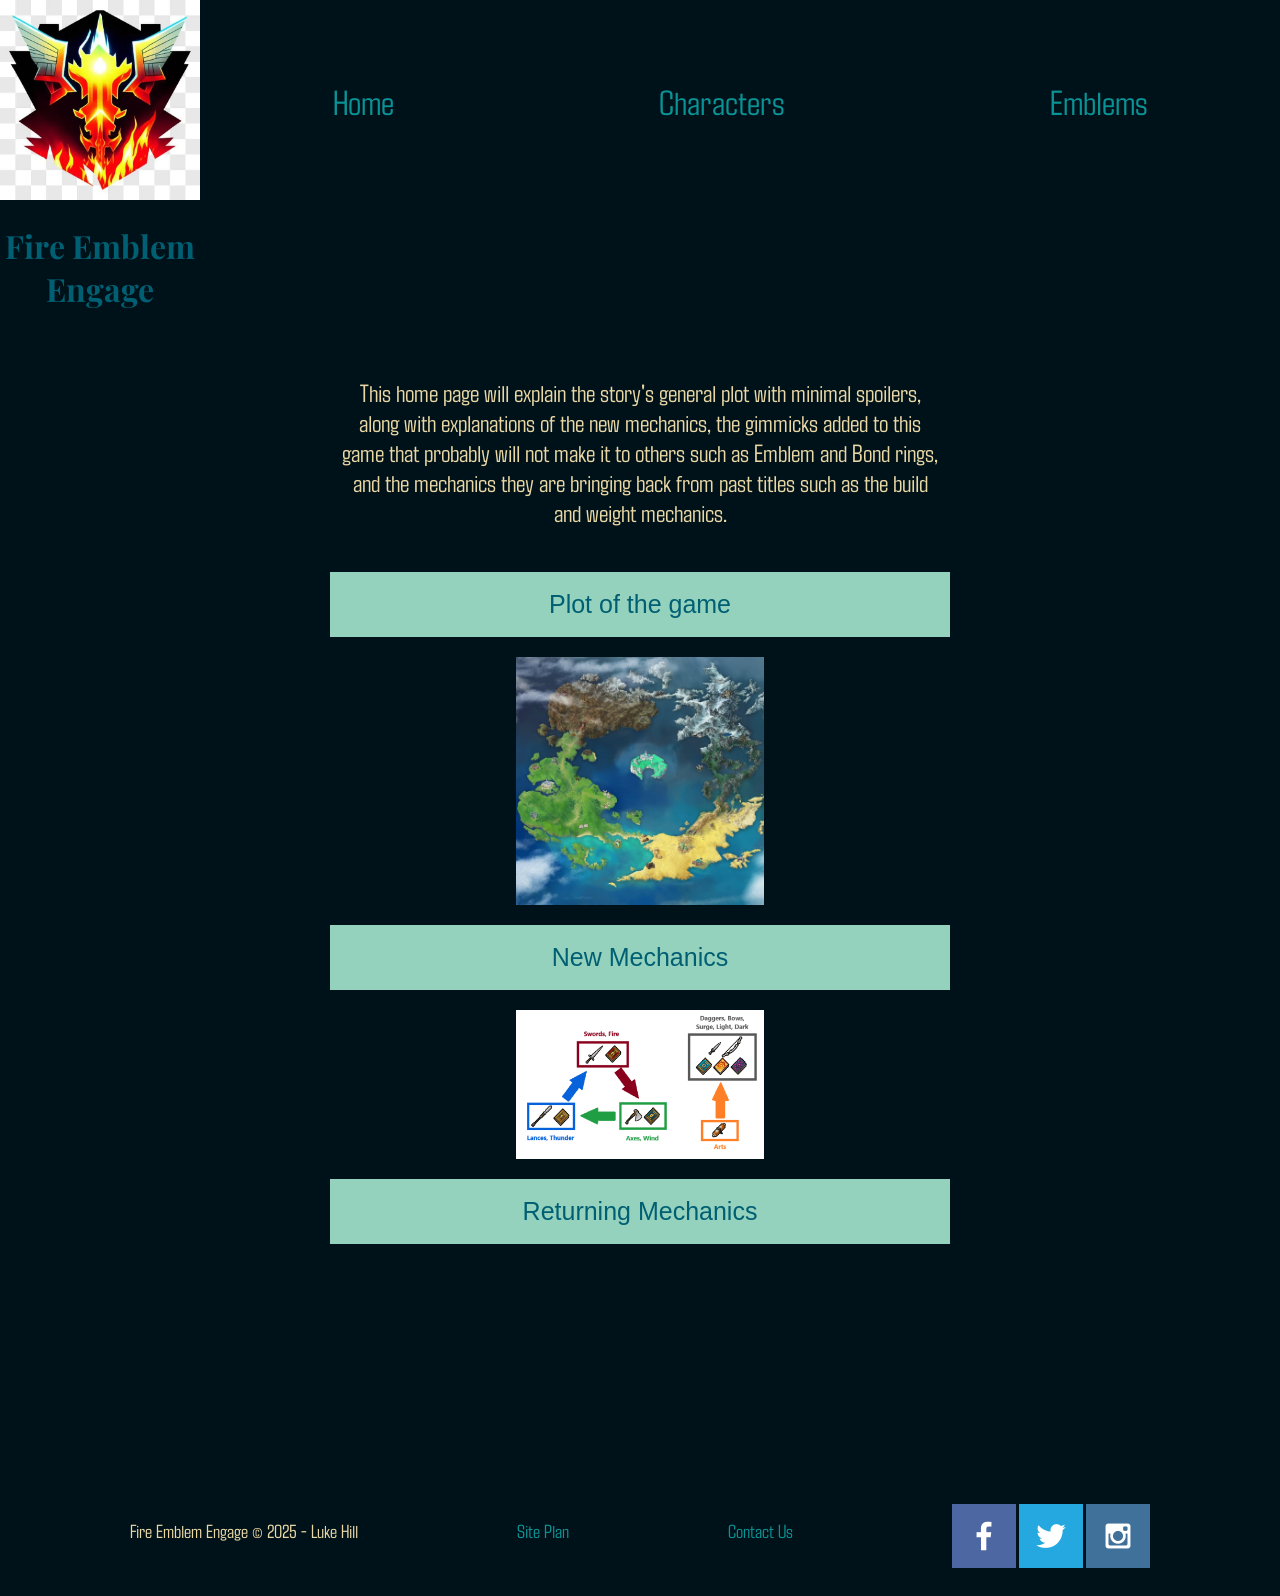
<file: index.html>
<!DOCTYPE html>
<html lang="en">
<head>
    <meta charset="UTF-8">
    <meta name="viewport" content="width=device-width, initial-scale=1.0">
    <title>FFEE home website</title>
    <meta name="author" content="Luke Hill">
    <meta name="description" content="Intro to the game Fire Emblem Engage">
    <link rel="stylesheet" href="styles/style.css">
    <script src="java/intro.js" defer></script>
</head>
<body>
    <div id="content">
        <header>
            <a id="logo_link" href="index.html">
                <img class="logo" src="images/fire_emblem_logo.webp" alt="Fire Ebmlem Logo">
            </a>
            <nav>
                <a href="index.html">Home</a>
                <a href="character.html">Characters</a>
                <a href="emblem.html">Emblems </a>
            </nav>
            <h1 class="home-title">Fire Emblem Engage</h1>
        </header>
        <main class="home-grid">
            <p>
                This home page will explain the story's general plot with minimal spoilers, along with explanations of the new mechanics, the gimmicks added to this game that probably will not make it to others such as Emblem and Bond rings, and the mechanics they are bringing back from past titles such as the build and weight mechanics.
            </p>
            <button class="accordion">Plot of the game</button>
            <div class="panel">
                <p>
                    Fire Emblem Engage is a tactical role-playing game set on the continent of Elyos, a land divided into four kingdoms and guarded by divine and demonic forces. The story follows Alear, a Divine Dragon who wakes up after a thousand-year slumber with little memory of their past. Alear learns that the Fell Dragon Sombron, who once plunged the world into chaos, is on the verge of returning. Alear is tasked with gathering Emblem Rings, which summon legendary heroes from other Fire Emblem games, to stop Sombron from unleashing destruction again.
                    Throughout the game, Alear and their allies travel across Elyos, forming alliances with the different kingdoms to gather all 12 Emblem Rings and gain the power to oppose Sombron. They face powerful enemies called the Corrupted, creatures raised by Sombron’s dark magic, as well as other followers of the Fell Dragon. Along the way, Alear unlocks fragments of their past and learns about their own connection to Sombron.
                    The game combines intense, turn-based battles with social and strategy elements, as players build relationships between characters and use tactical positioning and powerful Emblem skills. With each battle, Alear grows stronger, collecting memories and forging bonds with allies as they march toward the final confrontation with Sombron.                    
                </p>
            </div>
            <img class="home-pic" src="images/elyos.jpg" alt="Map of the continent">

            <button class="accordion">New Mechanics</button>
            <div class="panel">
                <h2>Emblem Rings and Engage Mode</h2>
                <p>
                    <b>Emblem Rings:</b> Emblem Rings are central to the Engage storyline and gameplay. 
                    Each ring contains the spirit of a classic Fire Emblem hero, called an Emblem, who grants the equipped character powerful abilities and stat boosts.
                </p>
                <hr>
                <p>
                    <b>Engage Mode:</b> By equipping a character with an Emblem Ring, players can "Engage" to merge the character with the Emblem hero for a few turns. 
                    In Engage Mode, the character gains enhanced stats and can use powerful Engage Skills and Engage Attacks unique to each Emblem.
                </p>
                <hr>
                <p>
                    <b>Bond Levels:</b> Characters can build Bond Levels with Emblems, unlocking new skills and additional benefits over time, providing more customization and progression options.
                </p>
                <h2>Breaking</h2>
                <p>
                    <b>Weapon Triangle:</b> Fire Emblem Engage revives the weapon triangle, where swords beat axes, axes beat lances, and lances beat swords. 
                    Mages, archers, and other classes also have their strengths and weaknesses.
                </p>
                <hr>
                <p>
                    <b>Break Status:</b> When a character wins a weapon triangle matchup, they can “break” the enemy, which prevents the broken enemy from counterattacking for one turn. 
                    This mechanic allows for more strategic planning and positioning, as players can use the weapon triangle to temporarily disable dangerous foes.
                </p>
                <hr>
                <h2>The Somniel</h2>
                <p><b>Home Base and Activities:</b> The Somniel is a floating fortress that serves as your base. Similar to Three Houses’ monastery or the Castle in Fates, it allows players to manage their army, engage in side activities, and build relationships with other characters.</p>
                <hr>
                <h2>Engage Attacks and Skills</h2>
                <p><b>Engage Attacks:</b> These are powerful, limited-use moves that characters can only access while Engaged with an Emblem. Each Emblem has a unique Engage Attack, often with effects like high-damage multi-hits, crowd control, or healing.</p>
                <hr>
                <p><b>Engage Skills:</b> Characters also gain access to unique Engage Skills while Engaged. These skills vary based on the Emblem and offer advantages that enhance a character’s role in battle, such as increased evasion, additional weapon proficiency, or healing abilities.</p>
                <hr>
                <h2>Revival Stones</h2>
                <p><b>Boss Buff:</b> Revival Stones are a new addition that makes certain boss enemies tougher to defeat. When a boss with a Revival Stone is defeated, they’ll revive with full health for another round.</p>
                <hr>
                <p><b>Strategic Layer:</b> Players need to carefully plan to take down bosses with Revival Stones, especially on harder difficulties. This adds a layer of challenge, requiring the player to manage resources and time Engage attacks strategically.</p>
                <hr>
                <h2>Emblem Bracelets</h2>
                <p><b>DLC Content:</b> Emblem Bracelets were added through downloadable content (DLC), expanding the roster of Emblems with additional heroes from past games, such as the trio from Fire Emblem: Three Houses (Edelgard, Dimitri, and Claude) or the dou from Fire Emblem: Awakening (Chrom & Robin).</p>
                <hr>
                <p><b>Multi-Hero Skills:</b> Certain bracelets allow players to access multiple Emblem heroes at once, offering new skill combinations and Engage Attacks that aren’t available with single Emblem Rings.</p>
                <hr>
                <h2>Chain Guard</h2>
                <p><b>Chain Guard:</b> Qi-Adept-type units can protect adjacent allies from damage with Chain Guard, absorbing a hit to shield allies. This action requires full HP, so careful positioning and timing are key to using Chain Guards effectively.</p>
                <hr>
            </div>
            <img class="home-pic" src="images/triangle.png" alt="Weapons Triangle">

            <button class="accordion">Returning Mechanics</button>
            <div class="panel">
                <h2>Weight</h2>
                <p><b>Weapon Weight:</b> Every weapon in Fire Emblem Engage has a Weight value, which represents how heavy it is for a character to wield. Heavier weapons are generally more powerful but can slow down the character wielding them.</p>
                <hr>
                <p><b>Impact on Speed:</b> Weapon Weight affects a character's attack speed (AS). If a character's weapon is too heavy, it can reduce their AS, potentially leaving them vulnerable to double attacks from faster opponents or reducing their chances of making follow-up attacks.</p>
                <hr>
                <h2>Build</h2>
                <p><b>Character’s Build Stat:</b> Each character has a Build (Bld) stat that represents their physical strength and ability to handle heavy weapons. The higher a character's Build, the better they can manage heavier weapons without being penalized in speed.</p>
                <hr>
                <p><b>Offsetting Weight:</b> The Build stat counteracts a weapon's Weight. If a character’s Build is equal to or greater than the Weight of the weapon they’re wielding, there is no penalty to their AS. But if the weapon’s Weight exceeds the character’s Build, they’ll suffer a speed penalty.</p>
                <hr>
                <p><b>The formula for Attack Speed:</b> The basic formula is: Attack Speed (AS)=Base Speed−(Weapon Weight−Build)</p>
                <hr>
                <h2>Chain Attacks</h2>
                <p><b>Chain Attacks:</b> Some units, particularly backup units, can perform Chain Attacks when positioned near an ally attacking an enemy. Chain Attacks add additional damage, helping take down tougher enemies more efficiently.</p>
                <hr>
            </div>
            
        </main>
        <footer>
            <p>Fire Emblem Engage &copy; 2025 - Luke Hill</p>
            <p><a href="site-plan.html">Site Plan</a></p>
            <p><a href="contactus.html">Contact Us</a></p>
            <div class="social">
                <a href="https://facebook.com" target="_blank">
                    <img src="images/facebook.png" alt="fb icon">
                </a>
                <a href="https://twitter.com" target="_blank">
                    <img src="images/twitter.png" alt="twitter icon">
                </a>
                <a href="https://instagram.com" target="_blank">
                    <img src="images/instagram.png" alt="instagram icon">
                </a>
            </div>
        </footer>
    </div>
</body>
</html>
</file>
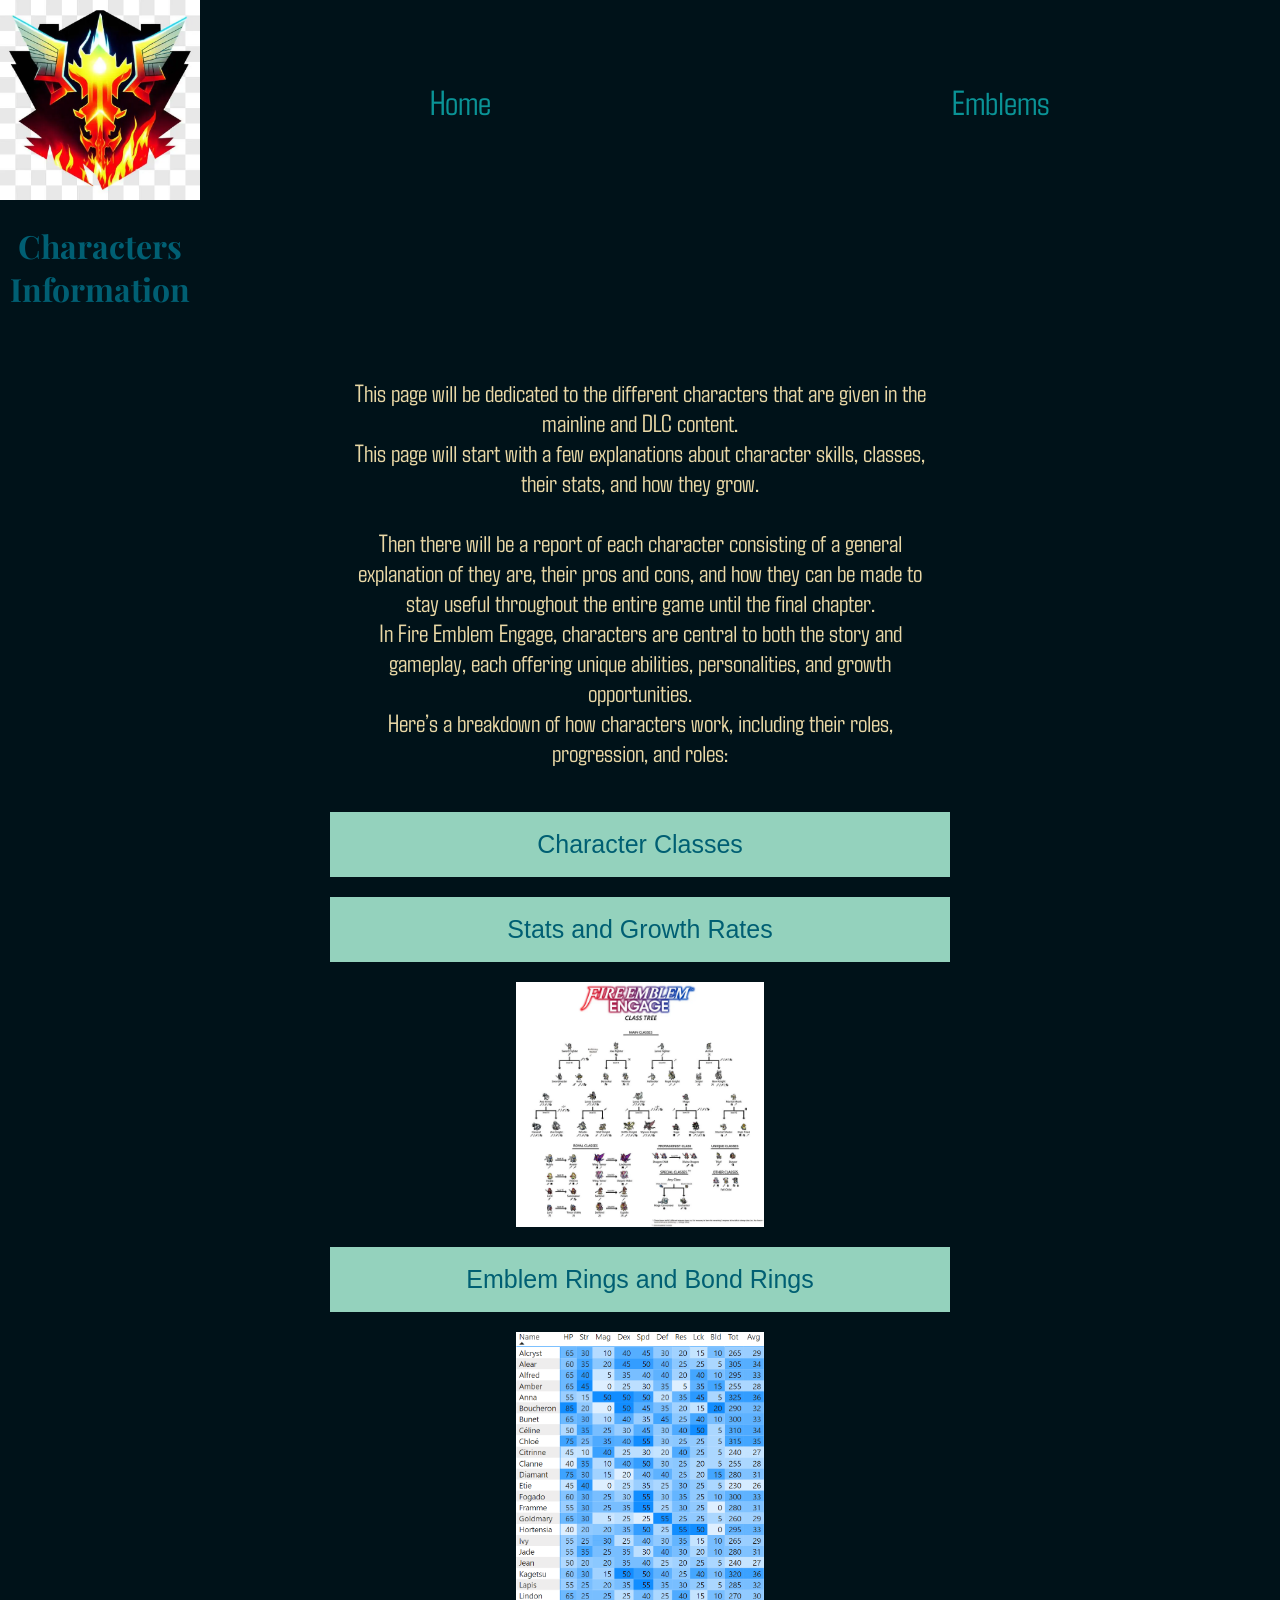
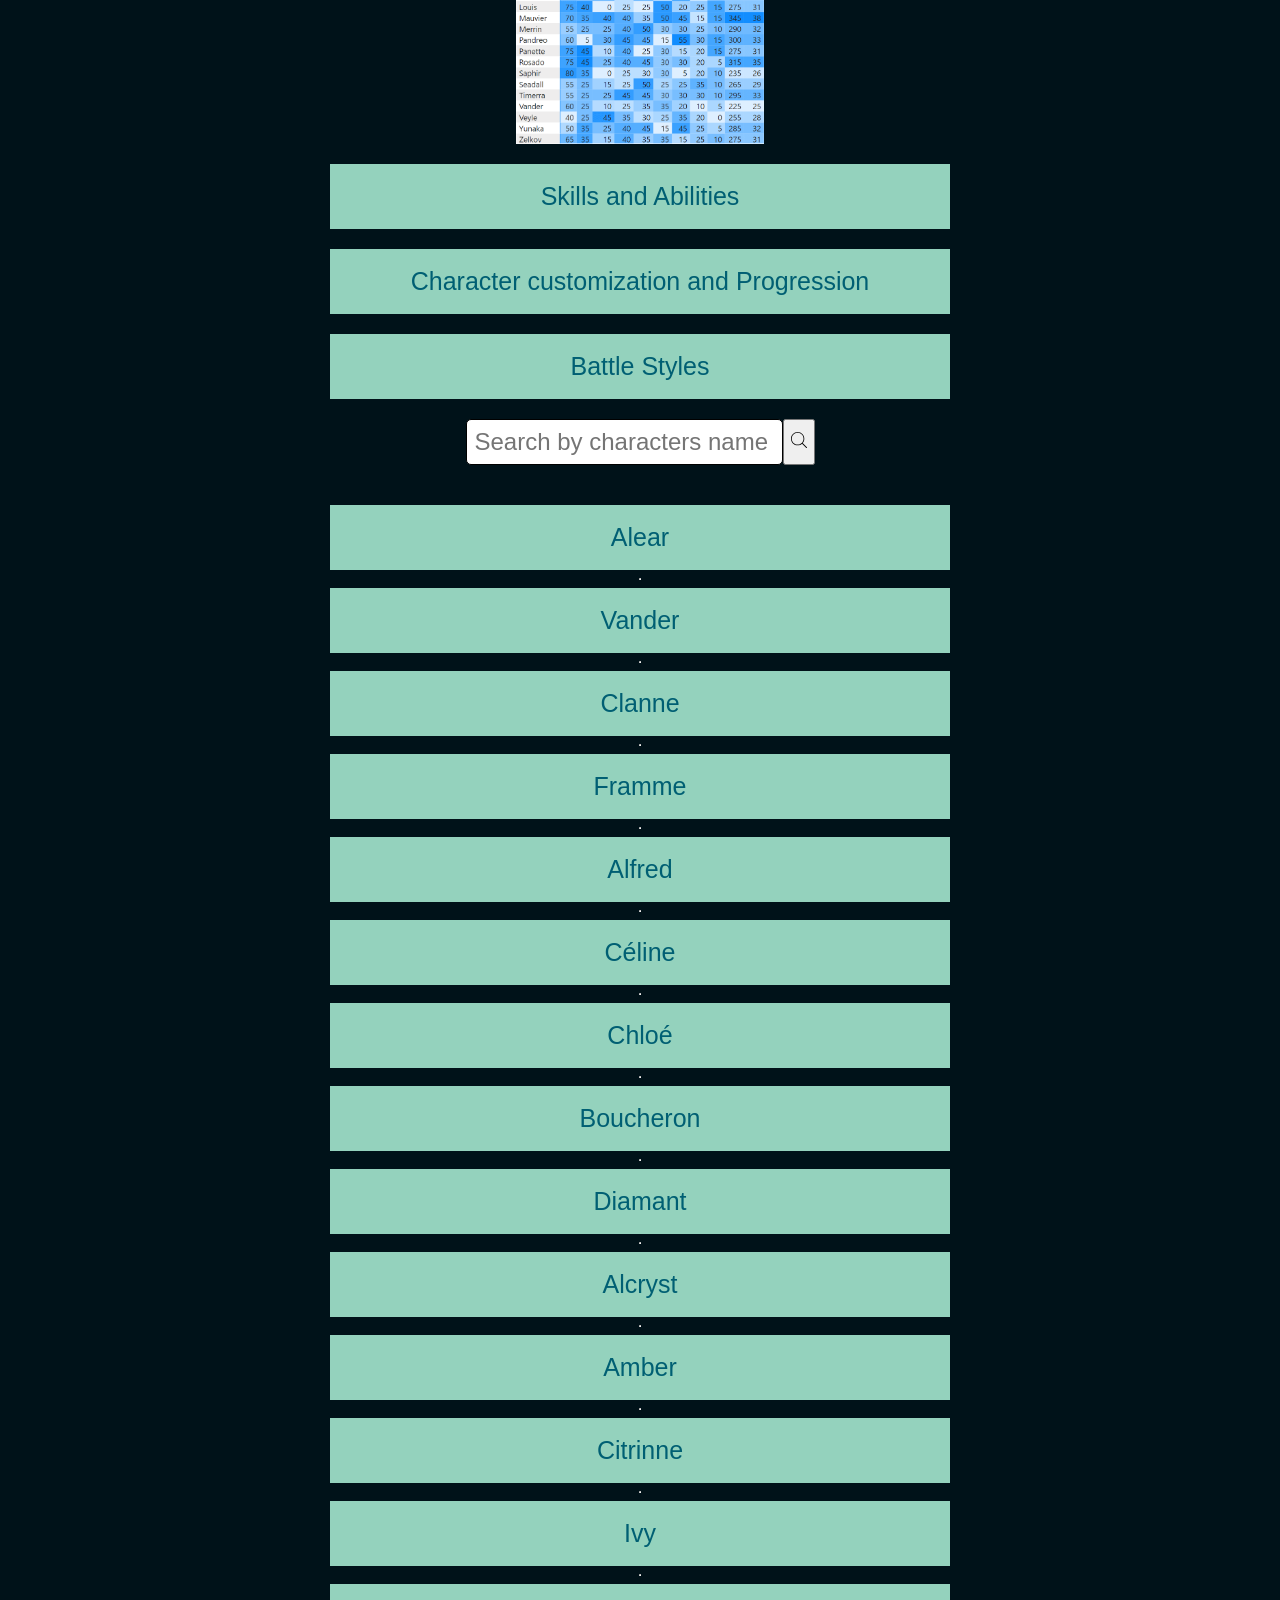
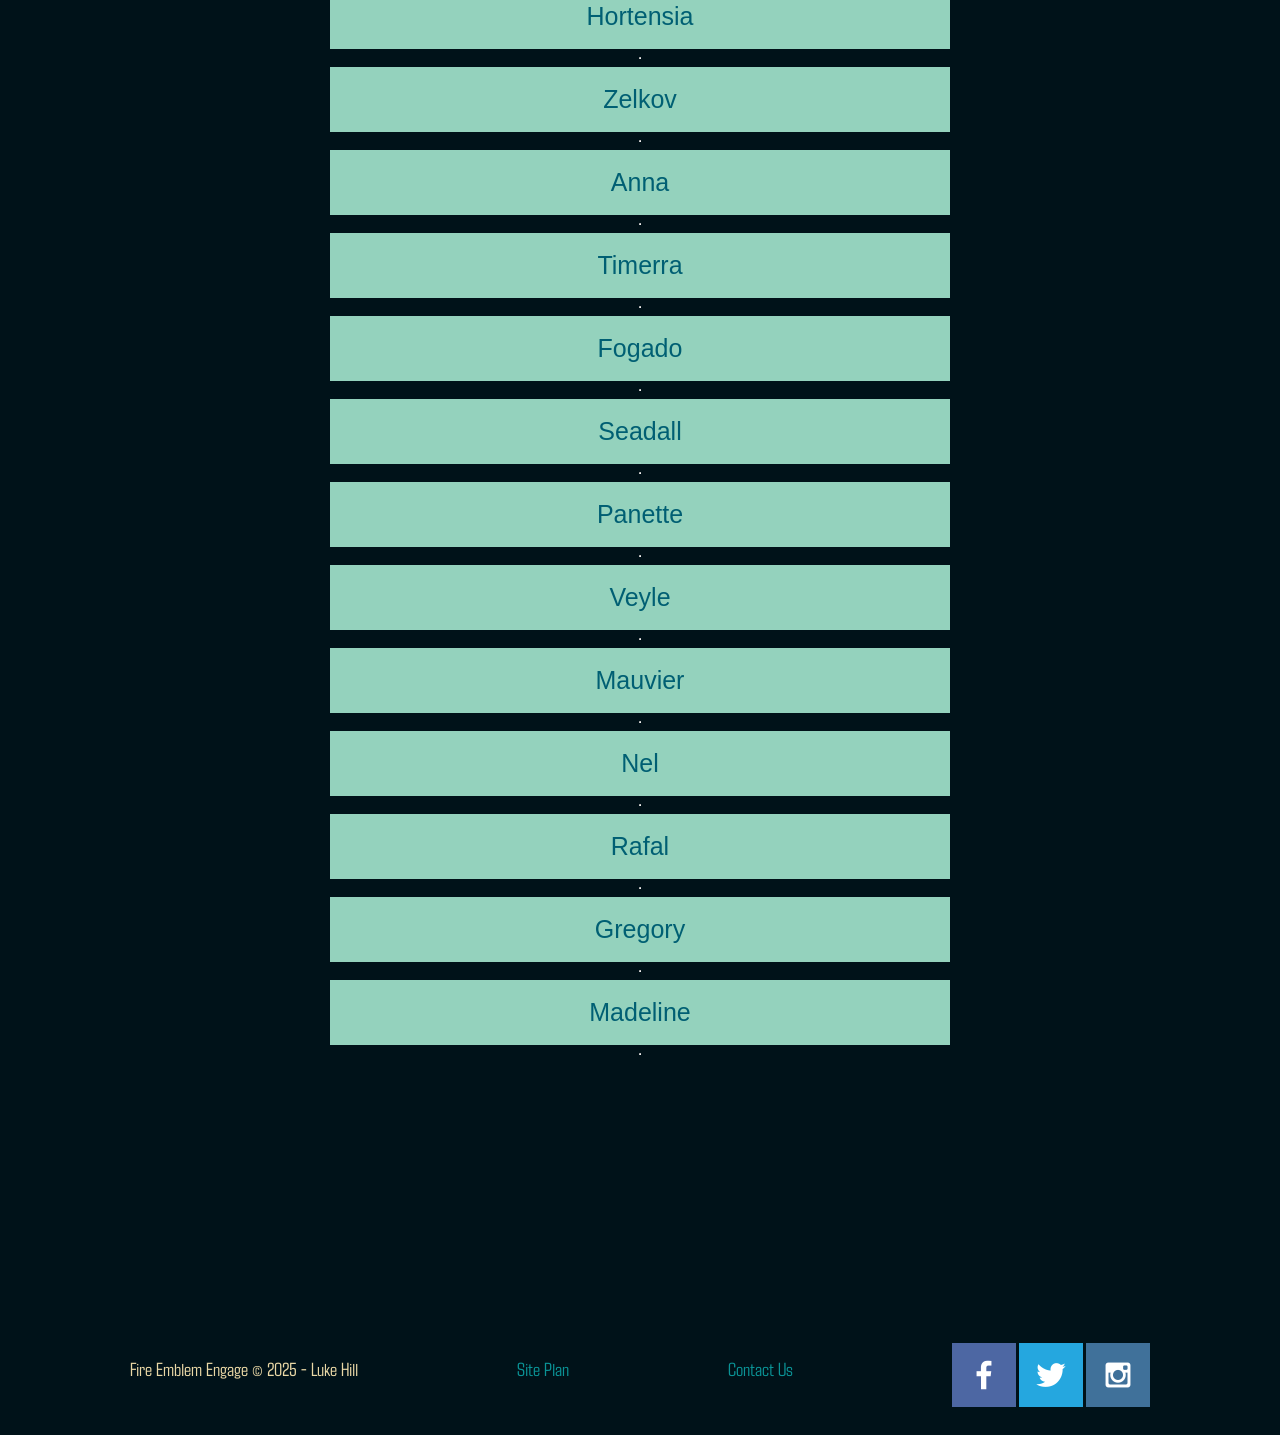
<file: character.html>
<!DOCTYPE html>
<html lang="en">
<head>
    <meta charset="UTF-8">
    <meta name="viewport" content="width=device-width, initial-scale=1.0">
    <title>FFEE character website</title>
    <meta name="author" content="Luke Hill">
    <meta name="description" content="Character Information">
    <link rel="stylesheet" href="styles/character.css">
    <script src="java/character.js" defer></script>
</head>
<body>
    <div id="content">
        <header>
            <a id="logo_link" href="index.html">
                <img class="logo" src="images/fire_emblem_logo.webp" alt="Fire Ebmlem Logo">
            </a>
            <nav>
                <a href="index.html">Home</a>
                <a href="emblem.html">Emblems </a>
            </nav>
            <h1 class="Second-title">Characters Information</h1>
        </header>
        <main class="home-grid">
            <p>
                This page will be dedicated to the different characters that are given in the mainline and DLC content. 
                <br>This page will start with a few explanations about character skills, classes, their stats, and how they grow.</br>
                <br>Then there will be a report of each character consisting of a general explanation of they are, their pros and cons, and how they can be made to stay useful throughout the entire game until the final chapter.</br>
	
	            In Fire Emblem Engage, characters are central to both the story and gameplay, each offering unique abilities, personalities, and growth opportunities. 
                <br>Here’s a breakdown of how characters work, including their roles, progression, and roles: </br>
            </p>

            <button class="accordion">Character Classes</button>
            <div class="panel">
                <h2>Starting Classes</h2>
                <p>
                    Each character begins in a specific class that determines their initial abilities, stats, weapon proficiencies, and general role on the battlefield. 
                    <br>Classes include traditional roles like Sword Fighter, Archer, Mage, Cavalier, and Martial Monk.</br>
                </p>
                <hr>
                <h2>Class Promotions</h2>
                <p>
                    Characters can upgrade or change classes through a system of promotions. 
                    <br>Using Master Seals or Second Seals, players can advance characters to stronger versions of their base class starting when they hit level 10 (like Sword Fighter to Swordmaster) or switch them to other classes to fit their playstyle or strategy.</br>
                </p>
                <hr>
                <h2>Advanced Classes</h2>
                <p>
                    Once promoted, characters can access new abilities, weapons, and improved stats. 
                    <br>Some advanced classes have unique skills that enhance a character’s effectiveness and versatility.</br>
                </p>
                <hr>
            </div>

            <button class="accordion">Stats and Growth Rates</button>
            <div class="panel">
                <h2>Core Stats</h2>
                <p>
                    Characters have core stats that affect their performance in combat. These include:
                    <br>HP (Health Points): Determines how much damage a character can take.</br>
                    <br>Strength: Affects physical attack power.</br>
                    <br>Magic: Influences the power of magic attacks.</br>
                    <br>Dexterity: Affects hit rate and critical hit chance.</br>
                    <br>Speed: Determines Attack Speed (AS) and ability to double-attack or avoid being double-attacked.</br>
                    <br>Defense: Reduces damage taken from physical attacks.</br>
                    <br>Resistance: Reduces damage taken from magical attacks.</br>
                    <br>Build: Affects how well a character can wield heavy weapons without a speed penalty.</br>
                    <br>Luck: Provides minor boosts to hit rate, dodge rate, and critical avoid rate.</br>
                </p>
                <hr>
                <h2>Growth Rates</h2>
                <p>
                    Each character has unique growth rates for these stats. 
                    <br>These determine how likely each stat is to increase when the character levels up.</br>
                    <br>Some characters may excel in physical stats, while others have higher growth in magic or speed.</br>
                </p>
                <hr>
            </div>
            <img class="second-pic" src="images/class_tree.webp" alt="Class Tree">

            <button class="accordion">Emblem Rings and Bond Rings</button>
            <div class="panel">
                <h2>Emblem Rings</h2>
                <p>
                    Emblem Rings let characters “Engage” with legendary heroes from past Fire Emblem games. 
                    <br>When equipped with an Emblem Ring, a character can merge with the hero’s spirit, gaining access to Engage Skills, special abilities, and stat boosts.</br>
                </p>
                <hr>
                <h2>Bonds Levels</h2>
                <p>
                    Each character can build a Bond Level with Emblems by fighting while equipped with their ring. 
                    <br>As Bond Levels increase, the character unlocks additional skills and stat boosts, enhancing their capabilities in combat.</br>
                </p>
                <hr>
                <h2>Bonds Rings</h2>
                <p>
                    These are simpler rings that provide minor stat bonuses but don’t allow characters to Engage. 
                    <br>Bond Rings can be created using Bond Fragments and offer collectible, stackable benefits for characters who don’t have an Emblem Ring.</br>
                </p>
                <hr>
            </div>
            <img class="second-pic" src="images/growth-map.png" alt="Growth Map">

            <button class="accordion">Skills and Abilities</button>
            <div class="panel">
                <h2>Class Skills</h2>
                <p>
                    Each class comes with unique skills that characters automatically gain by being in that class. 
                    <br>These skills provide bonuses or abilities suited to the class role.</br>
                    <br>For example, a healer class might have a skill that boosts healing effectiveness.</br>
                </p>
                <hr>
                <h2>Inheritable Skills</h2>
                <p>
                    As characters build Bond Levels with Emblems, they can inherit certain skills permanently. 
                    <br>This allows for further customization, as players can tailor skills to make characters more versatile and better suited to specific combat situations.</br>
                </p>
                <hr>
                <h2>Personal Skills</h2>
                <p>
                    Each character also has a unique personal skill that reflects their personality or role in the story. 
                    <br>These skills are active regardless of class and provide bonuses or situational advantages.</br>
                    <br>For example, a character might have a personal skill that grants a bonus when near allies or that boosts their damage under certain conditions.</br>
                </p>
                <hr>
            </div>

            <button class="accordion">Character customization and Progression</button>
            <div class="panel">
                <h2>Leveling Up and Stat Gains</h2>
                <p>
                    Characters gain experience and level up through combat, with random stat gains based on growth rates. 
                    <br>Leveling up is essential for improving a character’s stats and preparing them for class promotion.</br>
                </p>
                <hr>
                <h2>Class Change with Seals</h2>
                <p>
                    By using Master Seals (for promotions) and Second Seals (for changing classes), players can explore different character roles, allowing flexibility and experimentation with builds. 
                    <br>This can help optimize a character’s strengths or balance out weaknesses.</br>
                </p>
                <hr>
                <h2>Somniel Activities</h2>
                <p>
                    At the Somniel, characters can engage in activities like working out, eating meals, or sparring, which provide temporary buffs and improve Support Levels. 
                    <br>These activities allow players to boost stats or gain minor advantages before entering a battle.</br>
                </p>
                <hr>
            </div>
            
            <button class="accordion">Battle Styles</button>
            <div class="panel">
                <h2>Styles</h2>
                <p>
                    Battle Styles are a type of attribute assigned to all units. Each grants a unique bonus or ability. In general, the Battle Style a unit has matches up with the type of unit they are, such as:
                    <br>Dragon: Gain additional effects when Engaged with Emblems.</br>
                    <br>Backup: Will engage in Chain Attacks if they are in the range of an enemy being attacked by a player unit.</br>
                    <br>Covert: Receive doubled terrain bonus effects.</br>
                    <br>Mystical: Attack magic ignores enemy terrain bonuses.</br>
                    <br>Qi Adept: Can protect adjacent allies with Chain Guard if their HP is full.</br>
                    <br>Cavalry: Have a higher movement than other units.</br>
                    <br>Armored: Immunity to Break.</br>
                    <br>Flying: Unencumbered by terrain.</br>
                </p>
                <hr>
            </div>

            <form class="searchForm">
                <div class="search_row">
                    <input type="text" id="searchInput" onkeyup="search_character()" placeholder="Search by characters name">
                    <button type="submit">
                        <img src="images/search.svg" alt="search">
                    </button>
                </div>
            </form>
            
            <div id="character_content">
                
            </div>

        </main>
        <footer>
            <p>Fire Emblem Engage &copy; 2025 - Luke Hill</p>
            <p><a href="site-plan.html">Site Plan</a></p>
            <p><a href="contactus.html">Contact Us</a></p>
            <div class="social">
                <a href="https://facebook.com" target="_blank">
                    <img src="images/facebook.png" alt="fb icon">
                </a>
                <a href="https://twitter.com" target="_blank">
                    <img src="images/twitter.png" alt="twitter icon">
                </a>
                <a href="https://instagram.com" target="_blank">
                    <img src="images/instagram.png" alt="instagram icon">
                </a>
            </div>
        </footer>
    </div>
</body>
</html>
</file>
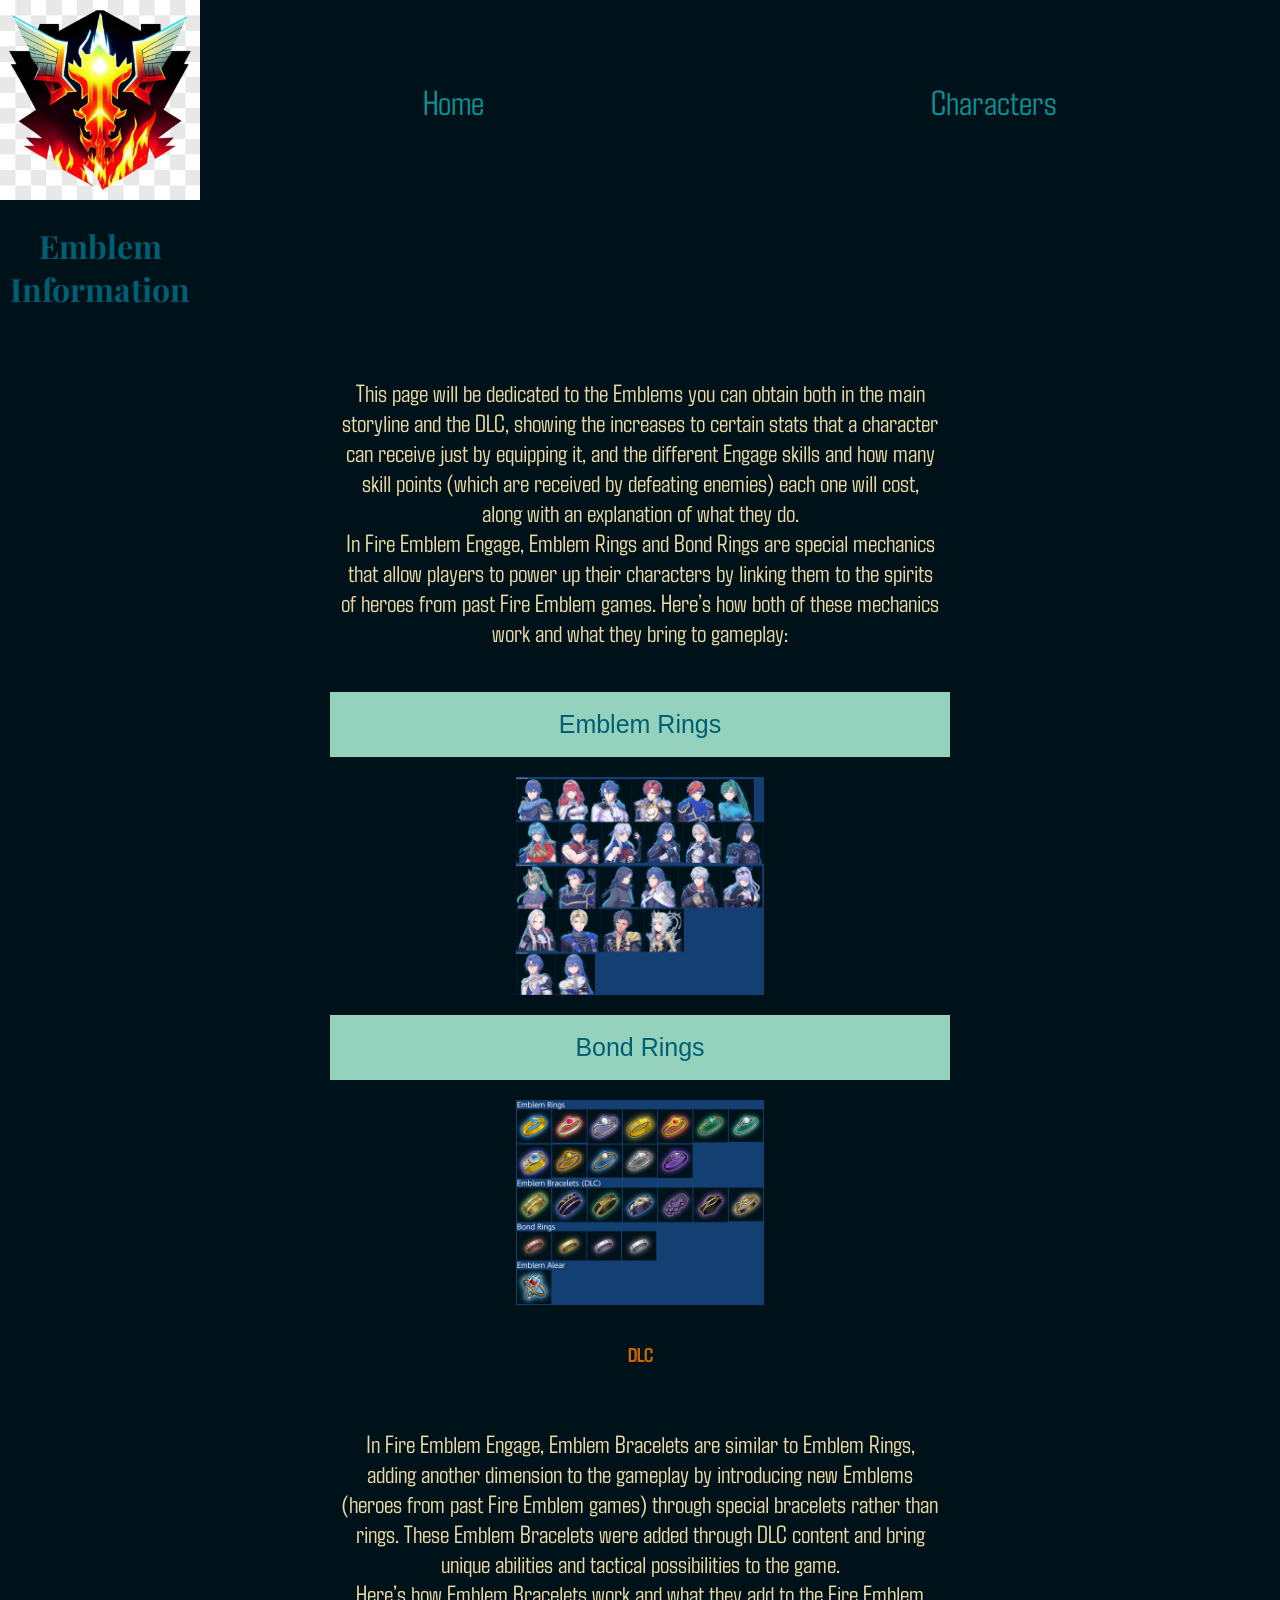
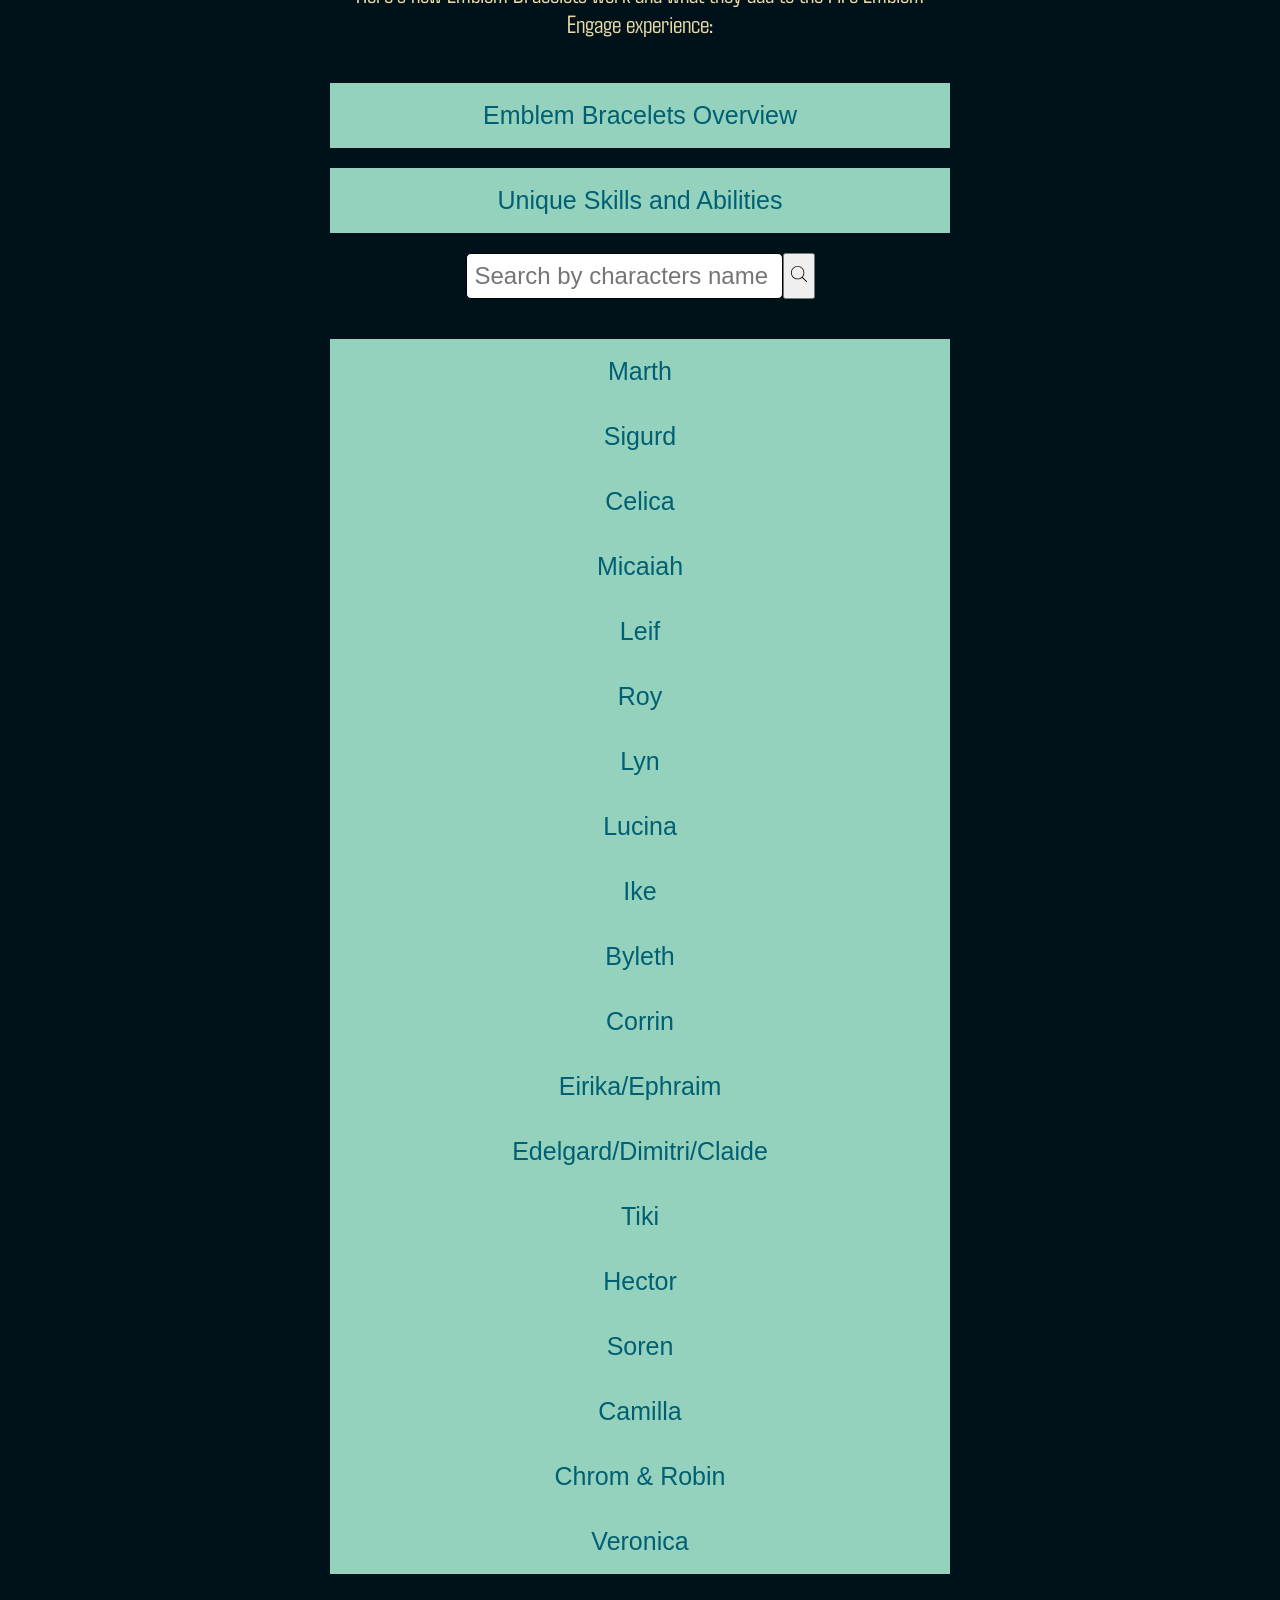
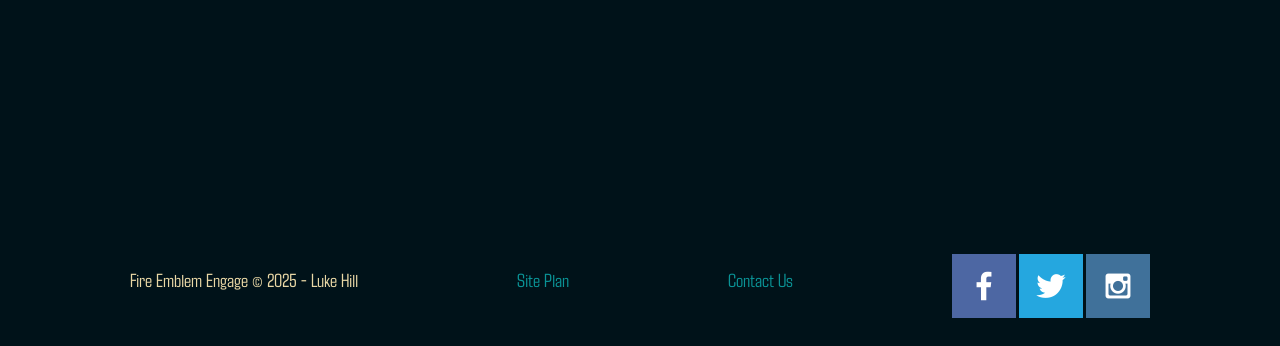
<file: emblem.html>
<!DOCTYPE html>
<html lang="en">
<head>
    <meta charset="UTF-8">
    <meta name="viewport" content="width=device-width, initial-scale=1.0">
    <title>FFEE emblem website</title>
    <meta name="author" content="Luke Hill">
    <meta name="description" content="Emblem Information">
    <link rel="stylesheet" href="styles/emblem.css">
    <script src="java/emblem.js" type="module"></script>
</head>
<body>
    <div id="content">
        <header>
            <a id="logo_link" href="index.html">
                <img id="logo" src="images/fire_emblem_logo.webp" alt="Fire Ebmlem Logo">
            </a>
            <nav>
                <a href="index.html">Home</a>
                <a href="character.html">Characters</a>
            </nav>
            <h1 class="third-title">Emblem Information</h1>
        </header>
        <main class="home-grid">
            <p>
                This page will be dedicated to the Emblems you can obtain both in the main storyline and the DLC, showing the increases to certain stats that a character can receive just by equipping it, and the different Engage skills and how many skill points (which are received by defeating enemies) each one will cost, along with an explanation of what they do.
                <br>In Fire Emblem Engage, Emblem Rings and Bond Rings are special mechanics that allow players to power up their characters by linking them to the spirits of heroes from past Fire Emblem games. Here’s how both of these mechanics work and what they bring to gameplay:</br>
            </p>
            <button class="accordion">Emblem Rings</button>
            <div class="panel">
                <p>
                    Emblem Rings are the primary mechanic that allows players to summon the spirits of classic heroes known as Emblems. 
                    <br>Each Emblem Ring is linked to a well-known Fire Emblem hero, like Marth or Celica, who grants powerful abilities and special skills.</br>
                    <br>Here’s how they work in detail:</br>
                </p>
                <hr>
                <h2>Summoning Emblems</h2>
                <p> 
                    Characters equipped with Emblem Rings can summon and "Engage" with an Emblem hero. 
                    <br>When a character Engages, they merge with the hero's spirit for a few turns, enhancing their stats and unlocking unique abilities.</br>
                </p>
                <hr>
                <h2>Engage Skills</h2>
                <p>
                    Each Emblem grants character-specific skills and abilities that can turn the tide of battle. 
                    <br>For example, Marth’s ring might grant abilities focused on evasion and critical hits, while Celica’s might provide magic-oriented skills.</br>
                </p>
                <hr>
                <h2>Engage Attacks</h2>
                <p>
                    While Engaged, characters can perform powerful attacks that combine their own abilities with the Emblem’s unique powers.
                    <br>These special moves often have high damage output and added effects depending on the type of battle style the character has.</br>
                </p>
                <hr>
                <h2>Synchronization Bonuses</h2>
                <p>
                    Characters wearing Emblem Rings gain passive benefits even when they aren’t Engaged.
                    <br>These include stat boosts and minor effects that reflect the Emblem's strengths.</br>
                </p>
                <hr>
                <h2>Bond Levels</h2>
                <p>
                    Characters can develop bonds with Emblems over time, leveling up these bonds to unlock new skills and stat boosts.
                </p>
                <hr>
            </div>
            <img class="third-pic" src="images/faces.png" alt="faces of the Emblems">

            <button class="accordion">Bond Rings</button>
            <div class="panel">
                <p>
                    Bond Rings are a secondary option for enhancing characters, providing smaller stat boosts and customization options compared to Emblem Rings. 
                    <br>Here’s how they function:</br>
                </p>
                <hr>
                <h2>Crafting Bond Rings</h2>
                <p>
                    Bond Rings are created at the Somniel (your hub area) by spending Bond Fragments. 
                    <br>Each Bond Ring corresponds to characters from previous Fire Emblem games, though they’re not as powerful or interactive as Emblem Rings.</br>
                </p>
                <hr>
                <h2>Stat Boosts</h2>
                <p>
                    Bond Rings provide simple stat bonuses, like +1 to strength, defense, or magic, rather than unique skills or abilities.
                </p>
                <hr>
                <h2>Collectibility and Rarity</h2>
                <p>
                    Bond Rings come in different rarity levels, from C to S, with higher-ranked rings providing greater stat boosts. 
                    <br>Players can collect multiple rings for variety and combine duplicates to increase their rank.</br>
                </p>
                <hr>
                <h2>Supplementary Use</h2>
                <p>
                    Since you only have a limited number of Emblem Rings, Bond Rings are a helpful way to boost characters who don't have access to an Emblem Ring.
                </p>
                <hr>
            </div>
            <img class="third-pic" src="images/rings.png" alt="The emblems">

            <h2>DLC</h2>
            <p>
                In Fire Emblem Engage, Emblem Bracelets are similar to Emblem Rings, adding another dimension to the gameplay by introducing new Emblems (heroes from past Fire Emblem games) through special bracelets rather than rings. These Emblem Bracelets were added through DLC content and bring unique abilities and tactical possibilities to the game.
                <br>Here’s how Emblem Bracelets work and what they add to the Fire Emblem Engage experience:</br>
            </p>

            <button class="accordion">Emblem Bracelets Overview</button>
            <div class="panel">
                <h2>New Emblems</h2>
                <p>
                    Emblem Bracelets introduce additional Emblems that are separate from the main game’s Emblem Rings.
                    <br>For example, characters like Edelgard, Dimitri, and Claude from Fire Emblem: Three Houses appear together, or the new guard skills that protect the equipped unit from harm from certian weapons.</br>
                </p>
                <hr>
                <h2>Equip and Engage</h2>
                <p>
                    Just like with Emblem Rings, players can equip characters with Emblem Bracelets, allowing them to “Engage” with these heroes in battle to temporarily gain powerful abilities, stat boosts, and unique skills.
                </p>
                <hr>
                <h2>Emblem Trios</h2>
                <p>
                    Some Emblem Bracelets, such as the one containing Edelgard, Dimitri, and Claude, allow players to Engage with multiple heroes at once.
                    <br>These "Emblem Trios" offer a variety of abilities, sometimes providing access to skills that would otherwise be split across multiple Emblems.</br>
                </p>
                <hr>
            </div>

            <button class="accordion">Unique Skills and Abilities</button>
            <div class="panel">
                <h2>Special Skills</h2>
                <p>
                    Each Emblem Bracelet brings its own set of skills that enhance the character equipped with the bracelet.
                    <br>For instance, the Edelgard/Dimitri/Claude bracelet grants powerful weapon skills and versatility in combat, allowing players to switch between the three heroes’ abilities.</br>
                </p>
                <hr>
                <h2>Engage Attack</h2>
                <p>
                    Each Emblem Bracelet also provides a unique Engage Attack.
                    <br>The Trio bracelet, for example, has an Engage Attack that deals damage using each hero’s unique weapon type, creating a multi-attack that can break through enemy defenses effectively and gains a boost when activated when next to the unit holding Byleths ring.</br>
                </p>
                <hr>
                <h2>Bond Level Progression</h2>
                <p>
                    Like Emblem Rings, Emblem Bracelets have bond levels that increase as you fight with them equipped, unlocking additional skills and stat boosts over time.
                </p>
                <hr>
            </div>

            <form class="searchForm">
                <div class="search_row">
                    <input type="text" id="searchInput" placeholder="Search by characters name">
                    <button type="submit">
                        <img src="images/search.svg" alt="search">
                    </button>
                </div>
            </form>

            <div id="emblem_content">
                
            </div>

        </main>
        <footer>
            <p>Fire Emblem Engage &copy; 2025 - Luke Hill</p>
            <p><a href="site-plan.html">Site Plan</a></p>
            <p><a href="contactus.html">Contact Us</a></p>
            <div class="social">
                <a href="https://facebook.com" target="_blank">
                    <img src="images/facebook.png" alt="fb icon">
                </a>
                <a href="https://twitter.com" target="_blank">
                    <img src="images/twitter.png" alt="twitter icon">
                </a>
                <a href="https://instagram.com" target="_blank">
                    <img src="images/instagram.png" alt="instagram icon">
                </a>
            </div>
        </footer>
    </div>
</body>
</html>
</file>
<file: styles/style.css>
@import url('https://fonts.googleapis.com/css2?family=Agdasima:wght@400;700&family=Playfair+Display:ital,wght@0,400..900;1,400..900&family=Rock+Salt&display=swap');

/* Style the buttons that are used to open and close the accordion panel */
.accordion {
  background-color:#94d2bd ;
  color:#005f73 ;
  cursor: pointer;
  padding: 18px;
  width: 50%;
  text-align: center;
  border: none;
  outline: none;
  transition: 0.4s;
  font-size: 25px;
}
  /* Add a background color to the button if it is clicked on (add the .active class with JS), and when you move the mouse over it (hover) */
.active, .accordion:hover {
  background-color: #0A9396;
}
  /* Style the accordion panel. Note: hidden by default */
.panel {
  padding: 0 18px;
  background-color: #001219;
  display: none;
  overflow: hidden;
}
nav a{
  text-align: center;
  color: #0A9396;
  text-decoration: none;
  font-size: 35px;
  padding: 35px;
}
nav a:hover{
  background-color: #ee9b00;
  color: #ae2012;
}
nav{
  display: flex;
  justify-content: space-around;
}
h1{
  color: #005f73;
  font-size: 2em;
  text-align: center;
  font-family: "Playfair Display";
}
body {
  font-family: "Agdasima", "Rock Salt", sans-serif;
  background-color: #001219;
  margin: 0;
  padding: 0;
}
p {
  max-width: 600px;
  text-align: center;
  font-size: 25px;
  color: #e9d8a6;
}
h2{
  max-width: 600px;
  text-align: center;
  font-size: 20px;
  color: #ca6702;
}
main {
  padding: 20px;
  display: flex;
  flex-direction: column;
  align-items: center;
  gap: 20px;
}
header{
  display: grid;
  align-items: center;
  grid-template-columns: 200px 1fr;
}
.logo{
  width: 100%
}
.home-pic{
  width: 20%;
}
footer{
  color: #0A9396;
  padding: 25px 50px;
  margin-top: 200px;
  display: flex;
  justify-content: space-around;
  align-items: center;
}
footer a{
  text-decoration: none;
  color: #0A9396;
}
footer a:hover{
  color: #ae2012;
}
footer p {
  font-size: 1.2em;
} 
footer p a:hover {
  text-decoration: underline;
}
footer .social img{
  padding-top: 15px;
}
</file>
<file: styles/character.css>
@import url('https://fonts.googleapis.com/css2?family=Agdasima:wght@400;700&family=Playfair+Display:ital,wght@0,400..900;1,400..900&family=Rock+Salt&display=swap');

/* Style the buttons that are used to open and close the accordion panel */
.accordion {
    background-color:#94d2bd ;
    color:#005f73 ;
    cursor: pointer;
    padding: 18px;
    width: 50%;
    text-align: center;
    border: none;
    outline: none;
    transition: 0.4s;
    font-size: 25px;
}
.character_accordion {
    background-color:#94d2bd ;
    color:#005f73 ;
    cursor: pointer;
    padding: 18px;
    width: 50%;
    text-align: center;
    border: none;
    outline: none;
    transition: 0.4s;
    font-size: 25px;
}
  
/* Add a background color to the button if it is clicked on (add the .active class with JS), and when you move the mouse over it (hover) */
.active, .accordion:hover {
    background-color: #0A9396;
}
.active, .character_accordion:hover {
    background-color: #0A9396;
}
  
/* Style the accordion panel. Note: hidden by default */
.panel {
    padding: 0 18px;
    background-color: #001219;
    display: none;
    
    overflow: hidden;
}
nav a{
    text-align: center;
    color: #0A9396;
    text-decoration: none;
    font-size: 35px;
    padding: 35px;
}
nav a:hover{
    background-color: #ee9b00;
    color: #ae2012;
}
nav{
    display: flex;
    justify-content: space-around;
}
h1{
    color: #005f73;
    font-size: 2em;
    text-align: center;
    font-family: "Playfair Display";
}
body {
    font-family: "Agdasima", "Rock Salt", sans-serif;
    background-color: #001219;
    margin: 0;
    padding: 0;
}
p {
    max-width: 600px;
    text-align: center;
    font-size: 25px;
    color: #e9d8a6;
}
h2{
    max-width: 600px;
    text-align: center;
    font-size: 20px;
    color: #ca6702;
}
h3{
    max-width: 600px;
    text-align: center;
    font-size: 15px;
    color: #ca6702;
}
main {
    padding: 20px;
    display: flex;
    flex-direction: column;
    align-items: center;
    gap: 20px;
}
header{
    display: grid;
    align-items: center;
    grid-template-columns: 200px 1fr;
}
.logo{
    width: 100%;
    height: 100%;
}
.second-pic{
    width: 20%;
    height: 20%;
}
.character{
    width: 10%;
    height: 10%;
}
#character_content{
    padding: 20px;
    display: flex;
    flex-direction: column;
    align-items: center;
    width: 100%;
}
.search_row{
    display: flex;
    img{
        height: 16px;
        width: 16px;
    }
    input{
        width: 100%;
        padding: 0.5rem;
        font-size: 1.5em;
        border: 1px solid;
        border-radius: 5px;
    }
}
footer{
    color: #0A9396;
    padding: 25px 50px;
    margin-top: 200px;
    display: flex;
    justify-content: space-around;
    align-items: center;
}
footer a{
    text-decoration: none;
    color: #0A9396;
}
footer a:hover{
    color: #ae2012;
}
footer p {
    font-size: 1.2em;
} 
footer p a:hover {
    text-decoration: underline;
}
footer .social img{
    padding-top: 15px;
}
</file>
<file: styles/emblem.css>
@import url('https://fonts.googleapis.com/css2?family=Agdasima:wght@400;700&family=Playfair+Display:ital,wght@0,400..900;1,400..900&family=Rock+Salt&display=swap');

/* Style the buttons that are used to open and close the accordion panel */
.accordion {
    background-color:#94d2bd ;
    color:#005f73 ;
    cursor: pointer;
    padding: 18px;
    width: 50%;
    text-align: center;
    border: none;
    outline: none;
    transition: 0.4s;
    font-size: 25px;
}
.emblem_accordion {
    background-color:#94d2bd ;
    color:#005f73 ;
    cursor: pointer;
    padding: 18px;
    width: 50%;
    text-align: center;
    border: none;
    outline: none;
    transition: 0.4s;
    font-size: 25px;
}
  
/* Add a background color to the button if it is clicked on (add the .active class with JS), and when you move the mouse over it (hover) */
.active, .accordion:hover {
    background-color: #0A9396;
}
.active .emblem_accordion {
    background-color: #0A9396;
}
  
/* Style the accordion panel. Note: hidden by default */
.panel {
    padding: 0 18px;
    background-color: #001219;
    display: none;
    overflow: hidden;
}

.center {
    margin-left: auto;
    margin-right: auto;
}

nav a{
    text-align: center;
    color: #0A9396;
    text-decoration: none;
    font-size: 35px;
    padding: 35px;
}
nav a:hover{
    background-color: #ee9b00;
    color: #ae2012;
}
nav{
    display: flex;
    justify-content: space-around;
}
h1{
    color: #005f73;
    font-size: 2em;
    text-align: center;
    font-family: "Playfair Display";
}
body {
    font-family: "Agdasima", "Rock Salt", sans-serif;
    background-color: #001219;
    margin: 0;
    padding: 0;
}
p {
    max-width: 600px;
    text-align: center;
    font-size: 25px;
    color: #e9d8a6;
}
h2{
    max-width: 600px;
    text-align: center;
    font-size: 20px;
    color: #ca6702;
}
th{
    max-width: 600px;
    text-align: center;
    font-size: 25px;
    color: #ca6702;
}
td{
    max-width: 600px;
    text-align: center;
    font-size: 25px;
    color: #e9d8a6;
}
main {
    padding: 20px;
    display: flex;
    flex-direction: column;
    align-items: center;
    gap: 20px;
}
header{
    display: grid;
    align-items: center;
    grid-template-columns: 200px 1fr;
}
#logo{
    width: 100%
}
.third-pic{
    width: 20%;
}
.emblem{
    width: 10%;
}
.search_row{
    display: flex;
    img{
        height: 16px;
        width: 16px;
    }
    input{
        width: 100%;
        padding: 0.5rem;
        font-size: 1.5em;
        border: 1px solid;
        border-radius: 5px;
    }
}
#emblem_content{
    padding: 20px;
    display: flex;
    flex-direction: column;
    align-items: center;
    width: 100%;
}
footer{
    color: #0A9396;
    padding: 25px 50px;
    margin-top: 200px;
    display: flex;
    justify-content: space-around;
    align-items: center;
}
footer a{
    text-decoration: none;
    color: #0A9396;
}
footer a:hover{
    color: #ae2012;
}
footer p {
    font-size: 1.2em;
} 
footer p a:hover {
    text-decoration: underline;
}
footer .social img{
    padding-top: 15px;
}
</file>
